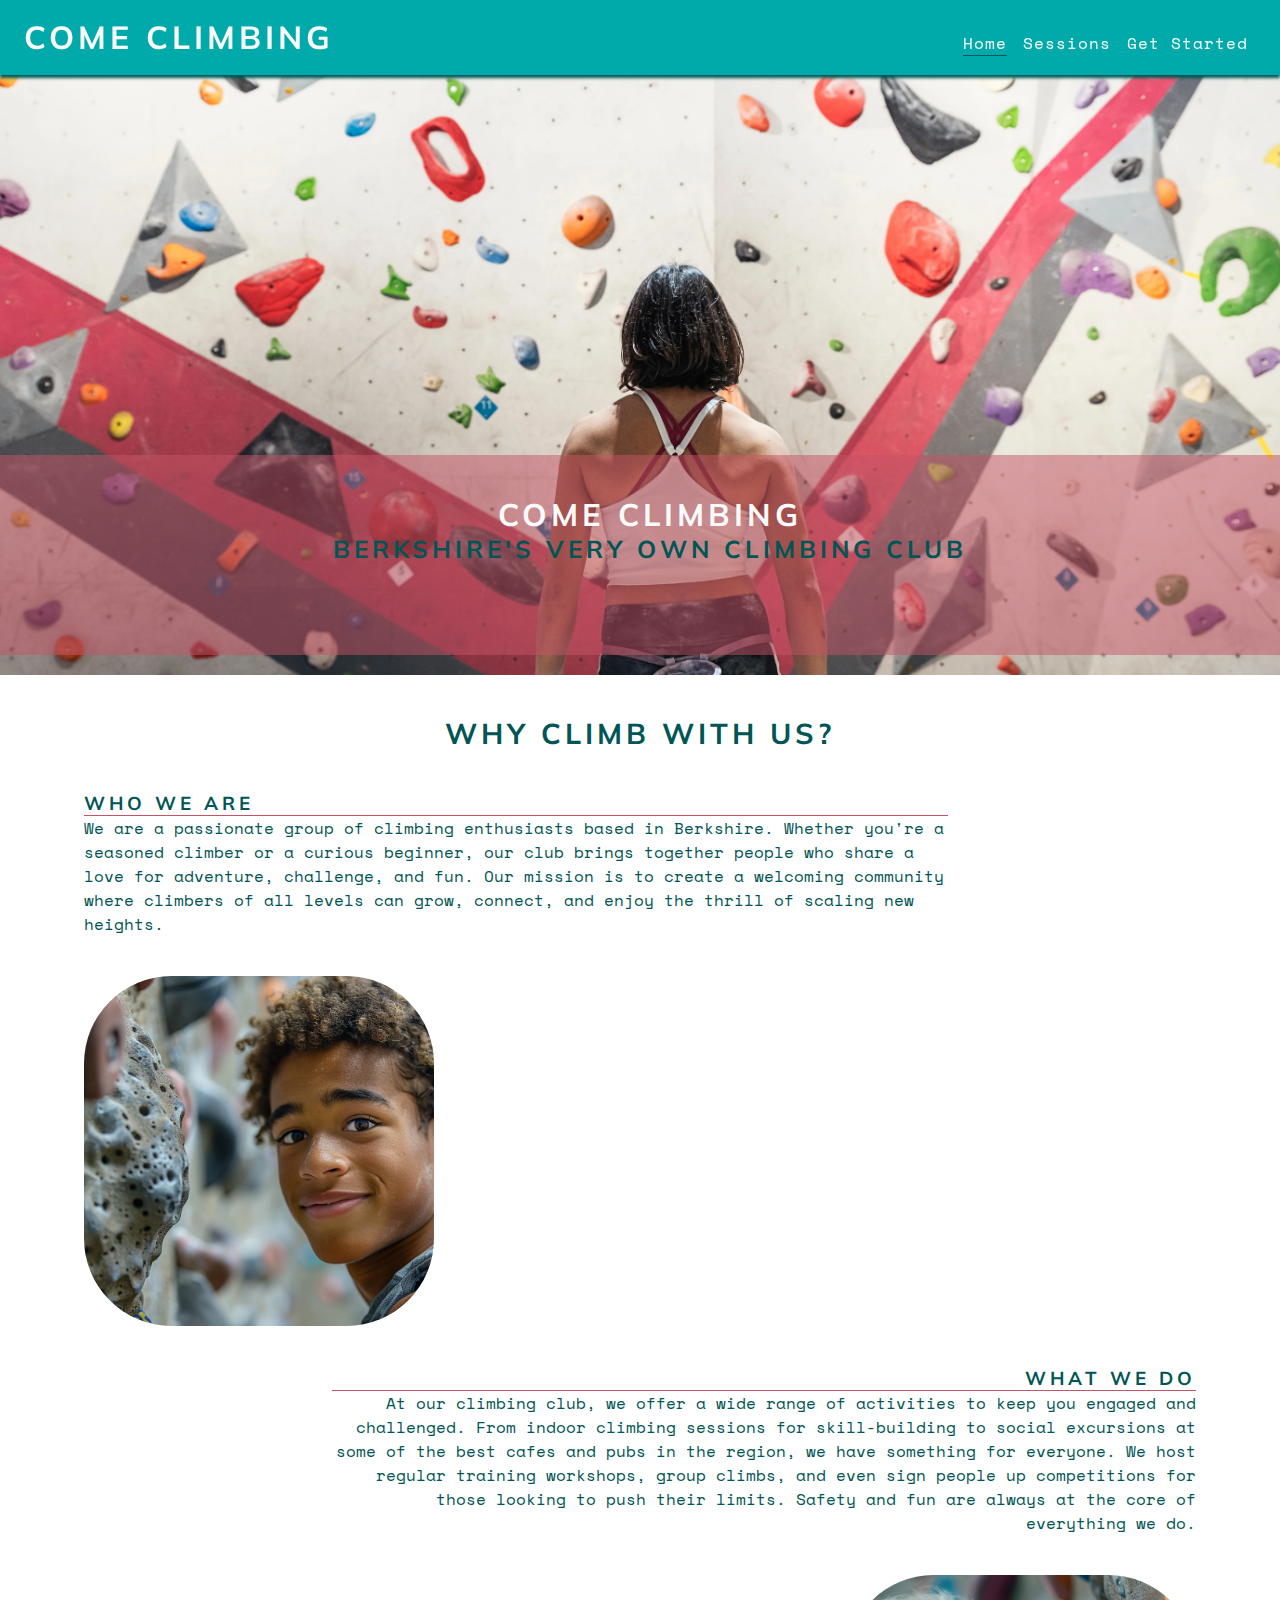
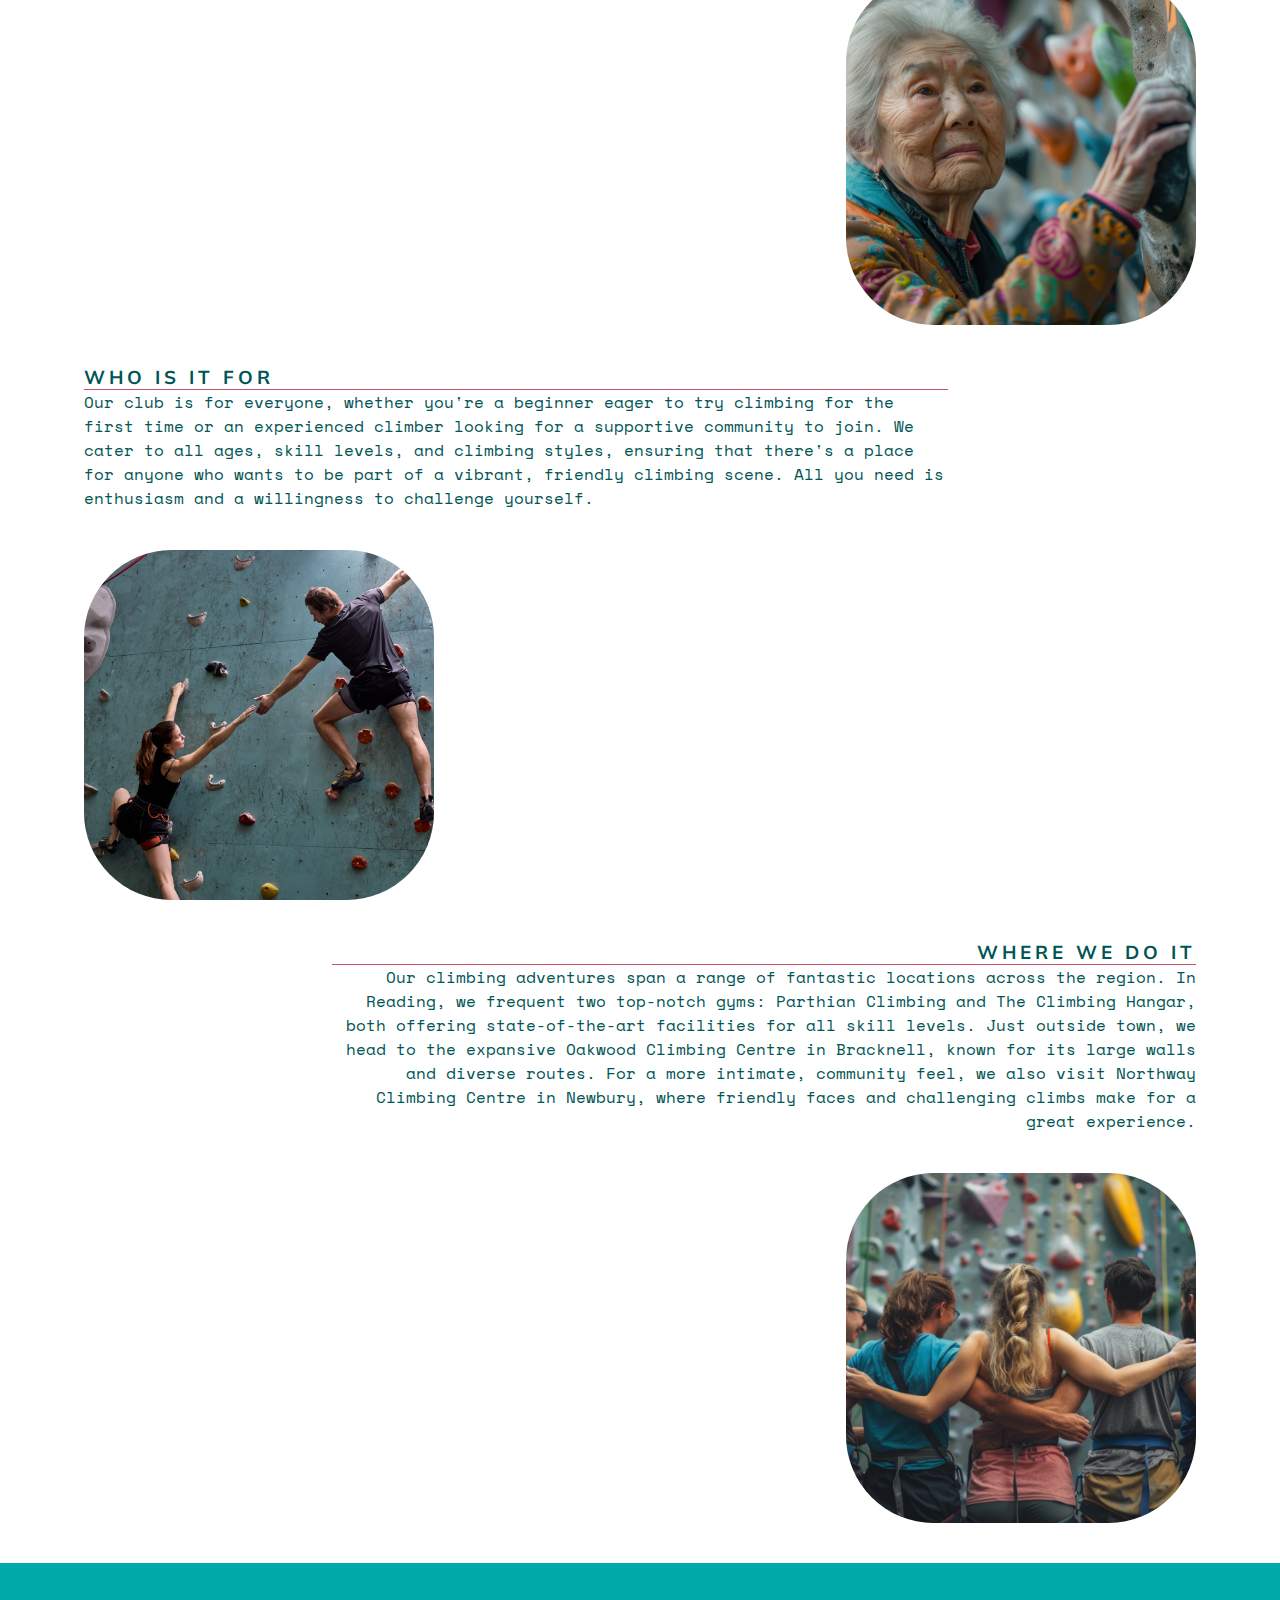
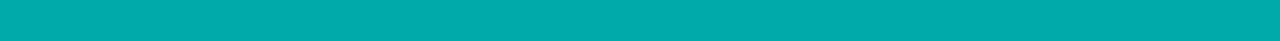
<file: index.html>
<!DOCTYPE html>
<html lang="en">

<head>
    <meta charset="UTF-8">
    <meta name="viewport" content="width=device-width, initial-scale=1.0">
    <!-- Meta tags search engines-->
    <meta name="description"
        content="Come Climbing, climbing mental heath club in Berkshire County, England, indoor-climbing, mental health, Reading, Wokingham and Newbury">
    <meta name="keywords"
        content="climbing, indoor-climbing, climbing club, climbers, making freinds, support group, mental health, fitness, exersise, sport, Berkshire, England, Reading, Newbury, Wokingham">
    <!-- Title -->
    <title>Come Climbing</title>
    <!-- Fav Icon -->
    <link rel="apple-touch-icon" sizes="180x180" href="assets/favicon_io-cc/apple-touch-icon.png">
    <link rel="icon" type="image/png" sizes="32x32" href="assets/favicon_io-cc/favicon-32x32.png">
    <link rel="icon" type="image/png" sizes="16x16" href="assets/favicon_io-cc/favicon-16x16.png">
    <link rel="manifest" href="assets/favicon_io-cc/site.webmanifest">
    <!-- style sheet link -->
    <link rel="stylesheet" href="assets/css/style.css">

    <!--css link that tutor provided so that font awsome icons were made visable-->
    <link rel="stylesheet" href="https://cdnjs.cloudflare.com/ajax/libs/font-awesome/6.6.0/css/all.min.css"
        integrity="sha512-Kc323vGBEqzTmouAECnVceyQqyqdsSiqLQISBL29aUW4U/M7pSPA/gEUZQqv1cwx4OnYxTxve5UMg5GT6L4JJg=="
        crossorigin="anonymous" referrerpolicy="no-referrer" />

<body>

    <!-- Header for document -->
    <header>
        <a href="index.html">
            <h1 id="logo">Come Climbing</h1>
        </a>
        <input type="checkbox" id="nav-toggle" name="nav-toggle">
        <label for="nav-toggle" class="nav-toggle-label"><i class="fa-solid fa-bars"></i></label></label>
        <nav>
            <ul id="menu">
                <li><a href="index.html" class="active">Home</a></li>
                <li><a href="sessions.html">Sessions</a></li>
                <li><a href="get-started.html">Get Started</a></li>
            </ul>
        </nav>
    </header>

    <!-- The Main content -->
    <main>
        <section id="hero">
            <div id="cover-heading">
                <h2>Come Climbing</h2>
                <h3>Berkshire's Very Own Climbing Club</h3>
            </div>
        </section>
        <section id="why">
            <h2>Why Climb With Us?</h2>
            
            <div id="who-we-are">
                <div class="why-text">
                    <h3>Who We Are</h3>
                    <p>We are a passionate group of climbing enthusiasts based in Berkshire. Whether you're a seasoned climber or a curious beginner, our club brings together people who share a love for adventure, challenge, and fun. Our mission is to create a welcoming community where climbers of all levels can grow, connect, and enjoy the thrill of scaling new heights.</p>
                </div>
                <!-- Image -->
                <div id="why-images-one">
                    <div class="rounded-image-one"></div>
                </div>
            </div>
            
            <div id="what-we-do">
                <div class="why-text">
                    <h3>What We Do</h3>
                    <p>At our climbing club, we offer a wide range of activities to keep you engaged and challenged. From indoor climbing sessions for skill-building to social excursions at some of the best cafes and pubs in the region, we have something for everyone. We host regular training workshops, group climbs, and even sign people up competitions for those looking to push their limits. Safety and fun are always at the core of everything we do.</p>
                </div>
                <!-- Image -->
                <div id="why-images-two"></div>
                    <div class="rounded-image-two"></div>
                </div>
    
            </div>
            
            <div id="who-is-it-for">
                <div class="why-text">
                    <h3>Who Is It For</h3>
                    <p>Our club is for everyone, whether you're a beginner eager to try climbing for the first time or an experienced climber looking for a supportive community to join. We cater to all ages, skill levels, and climbing styles, ensuring that there's a place for anyone who wants to be part of a vibrant, friendly climbing scene. All you need is enthusiasm and a willingness to challenge yourself.</p>
                </div>
                <!-- Image -->
                <div id="why-images-three"></div>
                    <div class="rounded-image-three"></div>
                </div>
            </div>

            <div id="where-we-do-it">
                <div class="why-text">
                    <h3>Where We Do It</h3>
                    <p>Our climbing adventures span a range of fantastic locations across the region. In Reading, we frequent two top-notch gyms: Parthian Climbing and The Climbing Hangar, both offering state-of-the-art facilities for all skill levels. Just outside town, we head to the expansive Oakwood Climbing Centre in Bracknell, known for its large walls and diverse routes. For a more intimate, community feel, we also visit Northway Climbing Centre in Newbury, where friendly faces and challenging climbs make for a great experience.</p>
                </div>
                <!-- Image -->
                <div id="why-images-four"></div>
                    <div class="rounded-image-four"></div>
                </div>
            </div>
        </section>
    </main>

    <!-- Footer for document with social media icons-->
    <footer>
        <ul id="social-network">
            <li>
                <a href="https://www.facebook.com/" target="_blank" rel="noopener"
                    aria-label="Visit our Facebook page (opens in a new tab)">
                    <i class="fa-brands fa-facebook"></i>
                </a>
            </li>
            <li>
                <a href="https://x.com/" target="_blank" rel="noopener"
                    aria-label="Visit our Twitter page (opens in a new tab)">
                    <i class="fa-brands fa-twitter"></i>
                </a>
            </li>
            <li>
                <a href="https://www.instagram.com/" target="_blank" rel="noopener"
                    aria-label="Visit our Instagram page (opens in a new tab)">
                    <i class="fa-brands fa-instagram"></i>
                </a>
            </li>
        </ul>
    </footer>

</body>

</html>
</file>
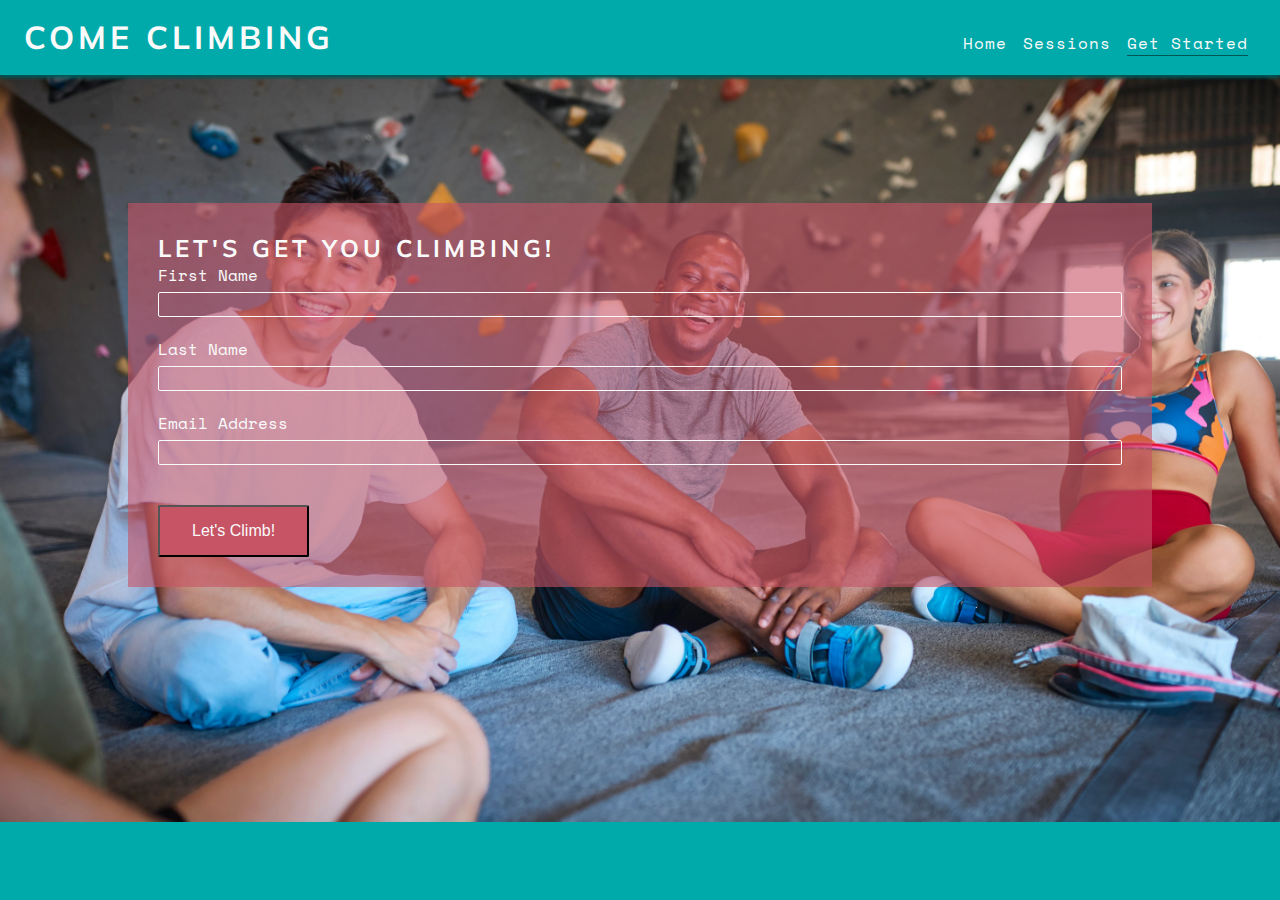
<file: get-started.html>
<!DOCTYPE html>
<html lang="en">

<head>
    <meta charset="UTF-8">
    <meta name="viewport" content="width=device-width, initial-scale=1.0">
    <!-- Meta tags search engines-->
    <meta name="description"
        content="Come Climbing, climbing mental heath club in Berkshire County, England, indoor-climbing, mental health, Reading, Wokingham and Newbury">
    <meta name="keywords"
        content="climbing, indoor-climbing, climbing club, climbers, making freinds, support group, mental health, fitness, exersise, sport, Berkshire, England, Reading, Newbury, Wokingham">
    <!-- Title -->
    <title>Come Climbing</title>
    <!-- Fav Icon -->
    <link rel="apple-touch-icon" sizes="180x180" href="assets/favicon_io-CC/apple-touch-icon.png">
    <link rel="icon" type="image/png" sizes="32x32" href="assets/favicon_io-CC/favicon-32x32.png">
    <link rel="icon" type="image/png" sizes="16x16" href="assets/favicon_io-CC/favicon-16x16.png">
    <link rel="manifest" href="assets/favicon_io-CC/site.webmanifest">
    <!-- style sheet link -->
    <link rel="stylesheet" href="assets/css/style.css">

    <!--css link that tutor provided so that font awsome icons were made visable-->
    <link rel="stylesheet" href="https://cdnjs.cloudflare.com/ajax/libs/font-awesome/6.6.0/css/all.min.css"
        integrity="sha512-Kc323vGBEqzTmouAECnVceyQqyqdsSiqLQISBL29aUW4U/M7pSPA/gEUZQqv1cwx4OnYxTxve5UMg5GT6L4JJg=="
        crossorigin="anonymous" referrerpolicy="no-referrer" />

<body>

    <!-- Header for document -->
    <header>
        <a href="index.html">
            <h1 id="logo">Come Climbing</h1>
        </a>
        <input type="checkbox" id="nav-toggle" name="nav-toggle">
        <label for="nav-toggle" class="nav-toggle-label"><i class="fa-solid fa-bars"></i></label></label>
        <nav>
            <ul id="menu">
                <li><a href="index.html">Home</a></li>
                <li><a href="sessions.html">Sessions</a></li>
                <li><a href="get-started.html" class="active">Get Started</a></li>
            </ul>
        </nav>
    </header>

    <!-- The Main content -->
    <main>
        <section id="get-started">
            <form id="get-started-form" method="POST" action="https://formdump.codeinstitute.net">
                <h2>Let's get you Climbing!</h2>
                <label for="first-name">First Name</label>
                <input type="text" name="first_name" id="first-name" class="text-input" required>
                <br>
                <label for="last-name">Last Name</label>
                <input type="text" name="last_name" id="last-name" class="text-input" required>
                <br>
                <label for="email-address">Email Address</label>
                <input type="email" name="email_address" id="email-address" class="text-input" required>
                <br>
                <button type="submit" class="join-button">Let's Climb!</button>
            </form>
        </section>
    </main>

    <!-- Footer for document -->
    <footer>
        <ul id="social-network">
            <li>
                <a href="https://www.facebook.com/" target="_blank" rel="noopener"
                    aria-label="Visit our Facebook page (opens in a new tab)">
                    <i class="fa-brands fa-facebook"></i>
                </a>
            </li>
            <li>
                <a href="https://x.com/" target="_blank" rel="noopener"
                    aria-label="Visit our Twitter page (opens in a new tab)">
                    <i class="fa-brands fa-twitter"></i>
                </a>
            </li>
            <li>
                <a href="https://www.instagram.com/" target="_blank" rel="noopener"
                    aria-label="Visit our Instagram page (opens in a new tab)">
                    <i class="fa-brands fa-instagram"></i>
                </a>
            </li>
        </ul>
    </footer>

</body>

</html>
</file>
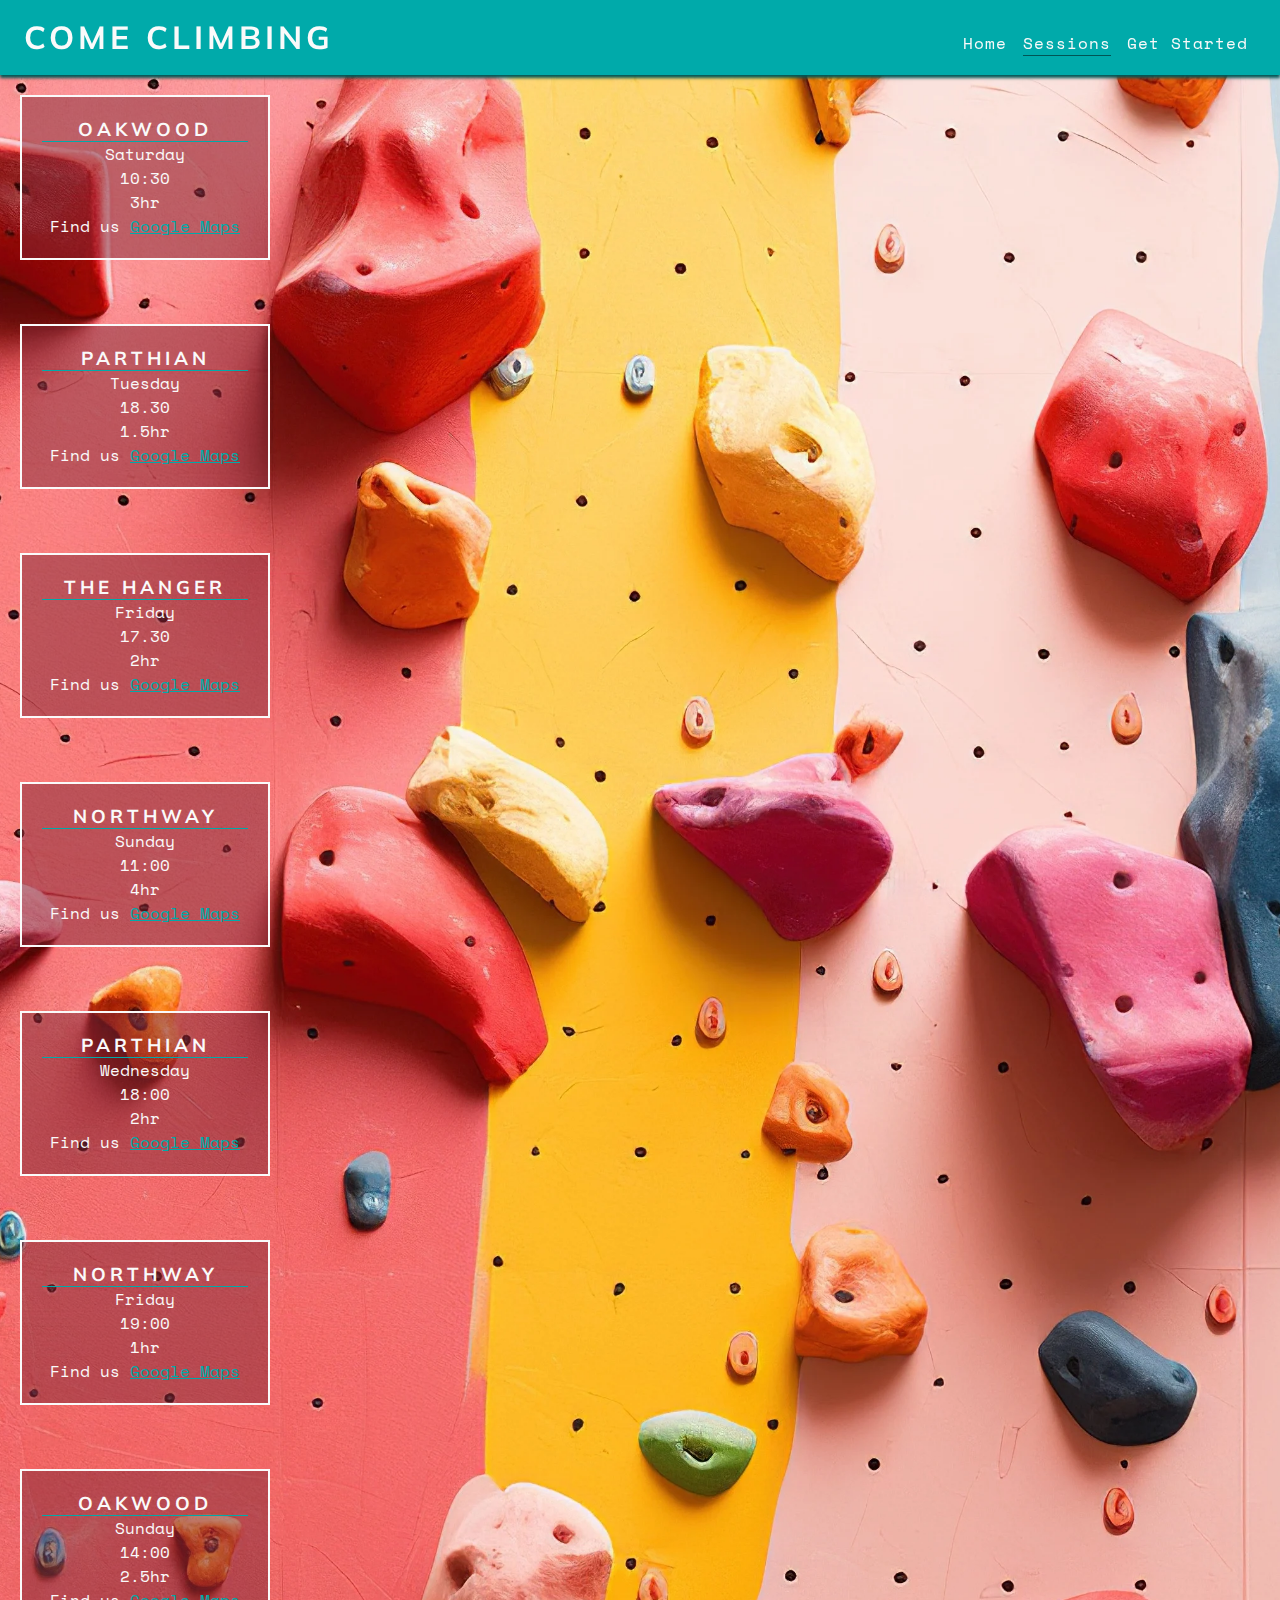
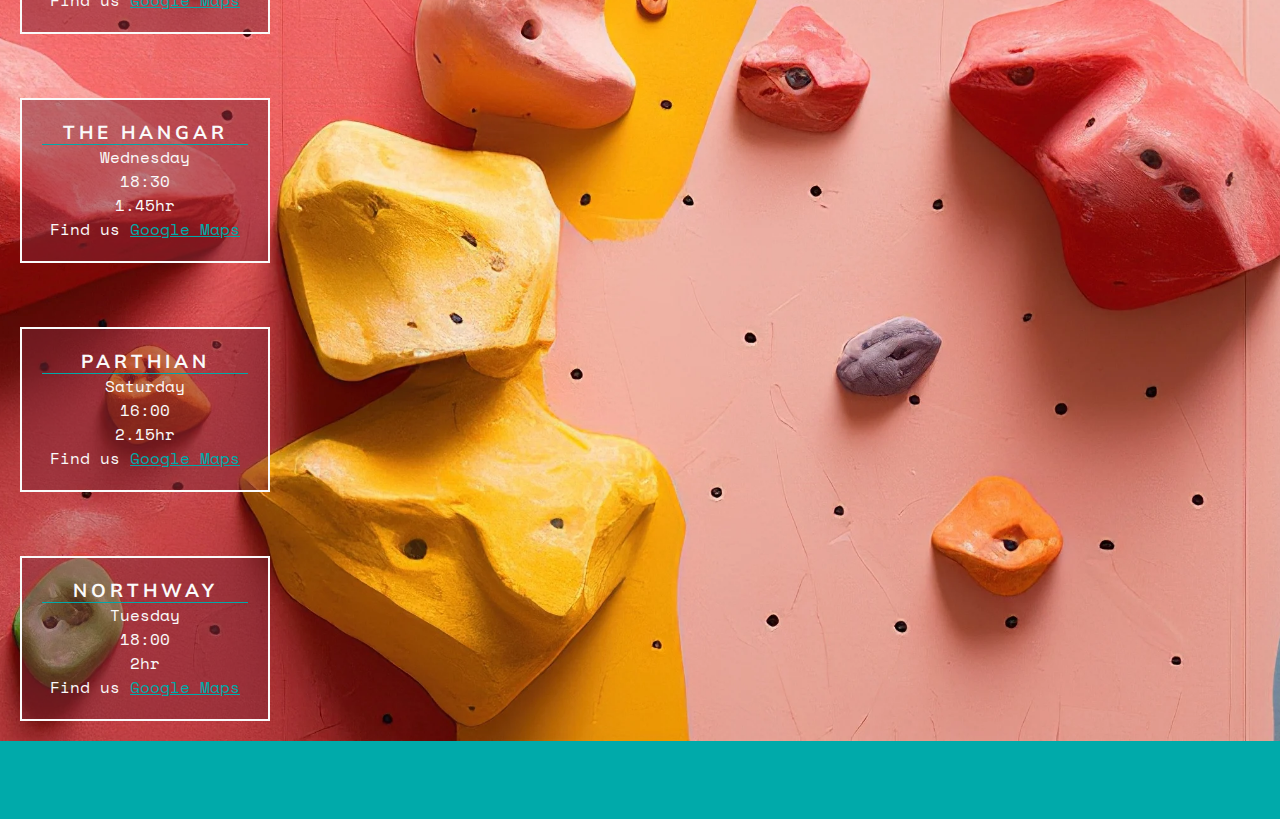
<file: sessions.html>
<!DOCTYPE html>
<html lang="en">

<head>
    <meta charset="UTF-8">
    <meta name="viewport" content="width=device-width, initial-scale=1.0">
    <!-- Meta tags search engines-->
    <meta name="description"
        content="Come Climbing, climbing mental heath club in Berkshire County, England, indoor-climbing, mental health, Reading, Wokingham and Newbury">
    <meta name="keywords"
        content="climbing, indoor-climbing, climbing club, climbers, making freinds, support group, mental health, fitness, exersise, sport, Berkshire, England, Reading, Newbury, Wokingham">
    <!-- Title -->
    <title>Come Climbing</title>
    <!-- Fav Icon -->
    <link rel="apple-touch-icon" sizes="180x180" href="assets/favicon_io-CC/apple-touch-icon.png">
    <link rel="icon" type="image/png" sizes="32x32" href="assets/favicon_io-CC/favicon-32x32.png">
    <link rel="icon" type="image/png" sizes="16x16" href="assets/favicon_io-CC/favicon-16x16.png">
    <link rel="manifest" href="assets/favicon_io-CC/site.webmanifest">
    <!-- style sheet link -->
    <link rel="stylesheet" href="assets/css/style.css">

    <!--css link that tutor provided so that font awsome icons were made visable-->
    <link rel="stylesheet" href="https://cdnjs.cloudflare.com/ajax/libs/font-awesome/6.6.0/css/all.min.css"
        integrity="sha512-Kc323vGBEqzTmouAECnVceyQqyqdsSiqLQISBL29aUW4U/M7pSPA/gEUZQqv1cwx4OnYxTxve5UMg5GT6L4JJg=="
        crossorigin="anonymous" referrerpolicy="no-referrer" />

<body>

    <!-- Header for document -->
    <header>
        <a href="index.html">
            <h1 id="logo">Come Climbing</h1>
        </a>
        <input type="checkbox" id="nav-toggle" name="nav-toggle">
        <label for="nav-toggle" class="nav-toggle-label"><i class="fa-solid fa-bars"></i></label></label>
        <nav>
            <ul id="menu">
                <li><a href="index.html">Home</a></li>
                <li><a href="sessions.html" class="active">Sessions</a></li>
                <li><a href="get-started.html">Get Started</a></li>
            </ul>
        </nav>
    </header>

    <!-- The Main content -->
    <main>
        <section id="sessions">
            <div id="times">
                <div>
                    <h3>Oakwood</h3>
                    <p>Saturday</p>
                    <p>10:30</p>
                    <p>3hr</p>
                    <p>Find us
                        <a href="https://www.google.co.uk/maps/place/Oakwood+Climbing+Centre/@51.4029353,-0.7980217,16.79z/data=!4m6!3m5!1s0x487680e1b84c9b7b:0xf616c1feb3c9015c!8m2!3d51.4037391!4d-0.7993151!16s%2Fg%2F11c6qknhcf?entry=ttu&g_ep=EgoyMDI0MTAwOS4wIKXMDSoASAFQAw%3D%3D"
                            target="_blank">Google Maps</a>
                    </p>
                </div>
                <br>
                <div>
                    <h3>Parthian</h3>
                    <p>Tuesday</p>
                    <p>18.30</p>
                    <p>1.5hr</p>
                    <p>Find us
                        <a href="https://www.google.co.uk/maps/place/Parthian+Climbing/@51.4425059,-0.9726496,17z/data=!3m1!4b1!4m6!3m5!1s0x48769b69f1d1ebc9:0x9530b80498ed81e!8m2!3d51.4425026!4d-0.9700747!16s%2Fg%2F1tfj_byw?entry=ttu&g_ep=EgoyMDI0MTAwOS4wIKXMDSoASAFQAw%3D%3D"
                            target="_blank">Google Maps</a>
                    </p>
                </div>
                <br>
                <div>
                    <h3>The Hanger</h3>
                    <p>Friday</p>
                    <p>17.30</p>
                    <p>2hr</p>
                    <p>Find us
                        <a href="https://www.google.co.uk/maps/place/The+Climbing+Hangar+Reading/@51.4635006,-1.0158152,17z/data=!4m10!1m2!2m1!1sthe+hanger+reading!3m6!1s0x607d48f12ef70701:0x48c74b74e234cfce!8m2!3d51.4634955!4d-1.0131792!15sChJ0aGUgaGFuZ2VyIHJlYWRpbmdaFCISdGhlIGhhbmdlciByZWFkaW5nkgENcm9ja19jbGltYmluZ-ABAA!16s%2Fg%2F11sbl040dn?entry=ttu&g_ep=EgoyMDI0MTAwOS4wIKXMDSoASAFQAw%3D%3D"
                            target="_blank">Google Maps</a>
                    </p>
                </div>
                <br>
                <div>
                    <h3>Northway</h3>
                    <p>Sunday</p>
                    <p>11:00</p>
                    <p>4hr</p>
                    <p>Find us
                        <a href="https://www.google.co.uk/maps/place/Northway+Climbing+Centre/@51.3965197,-1.3192198,17.25z/data=!4m6!3m5!1s0x4876a76105ce5af3:0x4e428c1bb2af93f9!8m2!3d51.3964786!4d-1.3164998!16s%2Fg%2F11q99p3s8q?entry=ttu&g_ep=EgoyMDI0MTAwOS4wIKXMDSoASAFQAw%3D%3D"
                            target="_blank">Google Maps</a>
                    </p>
                </div>
                <br>
                <div>
                    <h3>Parthian</h3>
                    <p>Wednesday</p>
                    <p>18:00</p>
                    <p>2hr</p>
                    <p>Find us
                        <a href="https://www.google.co.uk/maps/place/Parthian+Climbing/@51.4425059,-0.9726496,17z/data=!3m1!4b1!4m6!3m5!1s0x48769b69f1d1ebc9:0x9530b80498ed81e!8m2!3d51.4425026!4d-0.9700747!16s%2Fg%2F1tfj_byw?entry=ttu&g_ep=EgoyMDI0MTAwOS4wIKXMDSoASAFQAw%3D%3D"
                            target="_blank">Google Maps</a>
                    </p>
                </div>
                <br>
                <div>
                    <h3>Northway</h3>
                    <p>Friday</p>
                    <p>19:00</p>
                    <p>1hr</p>
                    <p>Find us
                        <a href="https://www.google.co.uk/maps/place/Northway+Climbing+Centre/@51.3965197,-1.3192198,17.25z/data=!4m6!3m5!1s0x4876a76105ce5af3:0x4e428c1bb2af93f9!8m2!3d51.3964786!4d-1.3164998!16s%2Fg%2F11q99p3s8q?entry=ttu&g_ep=EgoyMDI0MTAwOS4wIKXMDSoASAFQAw%3D%3D"
                            target="_blank">Google Maps</a>
                    </p>
                </div>
                <br>
                <div>
                    <h3>Oakwood</h3>
                    <p>Sunday</p>
                    <p>14:00</p>
                    <p>2.5hr</p>
                    <p>Find us
                        <a href="https://www.google.co.uk/maps/place/Oakwood+Climbing+Centre/@51.4029353,-0.7980217,16.79z/data=!4m6!3m5!1s0x487680e1b84c9b7b:0xf616c1feb3c9015c!8m2!3d51.4037391!4d-0.7993151!16s%2Fg%2F11c6qknhcf?entry=ttu&g_ep=EgoyMDI0MTAwOS4wIKXMDSoASAFQAw%3D%3D"
                            target="_blank">Google Maps</a>
                    </p>
                </div>
                <br>
                <div>
                    <h3>The Hangar</h3>
                    <p>Wednesday</p>
                    <p>18:30</p>
                    <p>1.45hr</p>
                    <p>Find us
                        <a href="https://www.google.co.uk/maps/place/The+Climbing+Hangar+Reading/@51.4635006,-1.0158152,17z/data=!4m10!1m2!2m1!1sthe+hanger+reading!3m6!1s0x607d48f12ef70701:0x48c74b74e234cfce!8m2!3d51.4634955!4d-1.0131792!15sChJ0aGUgaGFuZ2VyIHJlYWRpbmdaFCISdGhlIGhhbmdlciByZWFkaW5nkgENcm9ja19jbGltYmluZ-ABAA!16s%2Fg%2F11sbl040dn?entry=ttu&g_ep=EgoyMDI0MTAwOS4wIKXMDSoASAFQAw%3D%3D"
                            target="_blank">Google Maps</a>
                    </p>
                </div>
                <br>
                <div>
                    <h3>Parthian</h3>
                    <p>Saturday</p>
                    <p>16:00</p>
                    <p>2.15hr</p>
                    <p>Find us
                        <a href="https://www.google.co.uk/maps/place/Parthian+Climbing/@51.4425059,-0.9726496,17z/data=!3m1!4b1!4m6!3m5!1s0x48769b69f1d1ebc9:0x9530b80498ed81e!8m2!3d51.4425026!4d-0.9700747!16s%2Fg%2F1tfj_byw?entry=ttu&g_ep=EgoyMDI0MTAwOS4wIKXMDSoASAFQAw%3D%3D"
                            target="_blank">Google Maps</a>
                    </p>
                </div>
                <br>
                <div>
                    <h3>Northway</h3>
                    <p>Tuesday</p>
                    <p>18:00</p>
                    <p>2hr</p>
                    <p>Find us
                        <a href="https://www.google.co.uk/maps/place/Northway+Climbing+Centre/@51.3965197,-1.3192198,17.25z/data=!4m6!3m5!1s0x4876a76105ce5af3:0x4e428c1bb2af93f9!8m2!3d51.3964786!4d-1.3164998!16s%2Fg%2F11q99p3s8q?entry=ttu&g_ep=EgoyMDI0MTAwOS4wIKXMDSoASAFQAw%3D%3D"
                            target="_blank">Google Maps</a>
                    </p>
                </div>
            </div>
        </section>
    </main>

    <!-- Footer for document -->
    <footer>
        <ul id="social-network">
            <li>
                <a href="https://www.facebook.com/" target="_blank" rel="noopener"
                    aria-label="Visit our Facebook page (opens in a new tab)">
                    <i class="fa-brands fa-facebook"></i>
                </a>
            </li>
            <li>
                <a href="https://x.com/" target="_blank" rel="noopener"
                    aria-label="Visit our Twitter page (opens in a new tab)">
                    <i class="fa-brands fa-twitter"></i>
                </a>
            </li>
            <li>
                <a href="https://www.instagram.com/" target="_blank" rel="noopener"
                    aria-label="Visit our Instagram page (opens in a new tab)">
                    <i class="fa-brands fa-instagram"></i>
                </a>
            </li>
        </ul>
    </footer>

</body>

</html>
</file>
<file: assets/css/style.css>
/* Google fonts import*/
@import url('https://fonts.googleapis.com/css2?family=Mulish:ital,wght@0,200..1000;1,200..1000&family=Space+Mono:ital,wght@0,400;0,700;1,400;1,700&display=swap');

/* Asterix selector to overide default browser styles*/
* {
    padding: 0;
    margin: 0;
    box-sizing: border-box;
}

/* General styles*/
body {
    min-height: 100vh;
    display: flex;
    flex-direction: column;
    width: 100%;
    /* generic project styles */
    color: #fafafa;
    font-family: 'Space Mono', sans-serif;

}

h1, h2, h3 {
    font-family: 'Mulish', sans-serif;
    text-transform: uppercase;
    letter-spacing: 4px;
    color: #fafafa;
}
/* Header */
header {
    background-color: #00aaaa;
    padding: 0 1rem;
    position: sticky;
    top: 0;
    z-index: 1000;
    width: 100%;
    box-shadow: 0 3px 3px #005555;
    display: flex;
    justify-content: space-between;
    align-items: baseline;
}
header h1 {
    text-align: start;
}

header a {
    text-decoration: none;
    color: inherit;
}

#menu   {
    font-size: 100%;
    letter-spacing: 1px;
    list-style-type: none;
}

#menu > li {
    margin-bottom: 1rem;
}

.active {
    border-bottom: 1px solid #005555;
}

/* nav bar styles and drop down */
nav {
    position: absolute;
    background-color: #00aaaa;
    left: 0;
    width: 100%;
    padding: 0 1rem;
    box-shadow: 0 3px 3px #005555;
    display: none;
    top: 100%;
    color: #fafafa;
}

#nav-toggle:checked~nav {
    display: block;
}

#nav-toggle {
    display: none;
}

.nav-toggle-label {
    font-size: 2.5rem;
}
/* Main */
main {
    display: flex;
    flex-direction: column;
    flex: 1 0 auto; 
}

/* Hero Styles*/
#hero {
    height: 600px;
    width: 100%;
    background: url(../images/adobestock_194158623!.webp) no-repeat center center / cover;
    position: relative;
}

#cover-heading {
    background-color: rgba(198, 84, 101, 0.5);
    font-size: 130%;
    position: absolute;
    bottom: 20px;
    width: 100%;
    min-height: 200px;
    padding-top: 40px;
    padding-left: 20px;
    text-align: center;
}

#why > h2, h3 {
    color: #005555;
}

#why > h2 {
    margin-top: 20px;
    margin-bottom: 20px;
    text-align: center;
    font-size: 180%;
}
#why {
    width: 90%;
    margin: 20px auto;
    color: #005555;
}

.why-text {
    margin: 20px;
    text-align: center;
}

.why-text > h3 {
    border-bottom: 1px solid rgb(198, 84, 101);
}

#why-images-one,  #why-images-two, #why-images-three, #why-images-four{
    display: flex;
}

.rounded-image-one {
    background: url(../images/adobestock_764491098!.webp) no-repeat top center / cover;
    height: 90vw;
    width: 90vw;
    margin: 20px;
    border-radius: 25%;
    max-width: 350px;
    max-height: 350px; 
}

.rounded-image-two {
    background: url(../images/adobestock_905242371!.webp) no-repeat top center / cover;
    height: 90vw;
    width: 90vw;
    margin: 20px;
    border-radius: 25%;
    max-width: 350px;
    max-height: 350px
}


.rounded-image-three {
    background: url(../images/adobestock_434253933!.webp) no-repeat top center / cover;
    height: 90vw;
    width: 90vw;
    margin: 20px;
    border-radius: 25%;
    max-width: 350px;
    max-height: 350px
}

.rounded-image-four {
    background: url(../images/adobestock_774392307!.webp) no-repeat top center / cover;
    height: 90vw;
    width: 90vw;
    margin: 20px;
    border-radius: 25%;
    max-width: 350px;
    max-height: 350px
}
/* sessions html styles*/
#sessions {
    background: url(../images/adobestock_633496174!.webp) no-repeat center / cover;
    display: flex;
    flex-wrap: wrap;
}
#times {
    display: grid;
    grid-template-columns: repeat(auto-fill, minmax(250px, 1fr)); /* Adjust columns based on available space */
    gap: 20px; /* Space between items */
    padding: 20px;
}

#times > div {
    color: #fafafa;
    background-color: rgba(128, 40, 53, 0.5);
    padding: 20px;
    text-align: center;
    border: 2px solid #fafafa;
}

#sessions h3 {
    color: #fafafa;
    border-bottom: 1px solid #00aaaa;
}

#sessions a {
    color: #00aaaa;
}

/* Sign up styles*/
#get-started {
    background-image: url("../images/adobestock_776109699!.webp");
    background-size: cover;
    background-position: 100%;
    padding: 10%;
    flex-grow: 1;
    
}

#get-started-form {
    color: #fafafa;
    background-color: rgba(198, 84, 101, 0.6);
    padding: 30px;
}

#signup-form > h2 {
    color: #fafafa;
    margin-bottom: 20px;
}

.text-input {
    background: transparent;
    color: #fafafa;
    width: 100%;
    height: 25px;
    margin: 5px 0 20px 0;
    border: 1px solid #fafafa;
    border-radius: 2px;
    padding: 0 5px;
}


.join-button {
    margin-top: 20px;
    border-radius: 2px;
    padding: 15px 32px;
    font-size: 100%;
    background-color: #c65465;
    color: #fafafa;
}
/* Footer */
footer {
    background-color: #00aaaa;
}
#social-network {
    text-align: center;
    padding: 20px 0;
    display: flex;
    justify-content: space-evenly;
    list-style-type: none;
}

#social-network i {
    font-size: 160%;
    padding: 5%;
    color: #fafafa;
}

/* Media query for tablets and larger (768px)*/
@media screen and (min-width: 768px) {
    /* Header */
    nav {
        display: flex;
        position: relative;
        box-shadow: none;
        width: fit-content;
    }

    #menu {
        display: flex;
    }

    #menu > li {
        padding-left: 1rem;
    }

    .nav-toggle-label {
        display: none;
    }

    #logo {
        font-size: 200%;
        line-height: 75px;
        margin: 0 0.5rem;
    }

    /* why section*/
    #who-we-are, #what-we-do, #who-is-it-for, #where-we-do-it {
        display: flex;
        flex-direction: column;
        width: 100%;
    }

    #who-we-are > div, #what-we-do > div, #who-is-it-for > div, #where-we-do-it > div {
        width: 75%;
    }

    #who-we-are > div, #who-is-it-for > div {
        text-align: left;
        align-self: flex-start;
    }

    #what-we-do > div, #where-we-do-it > div {
        text-align: end;
        align-self: flex-end;
    }

    /* Get started form */
    #signup {
        background-position: center;
        position: relative;
    }

    #signup-form {
        max-width: 300px;
        position: absolute;
        left: 10%;
        top: 150px;
    }

    .text-input:hover {
        border-color: #c65465;
    }

    .join-button:hover {
        background-color: #fafafa;
        color: #c65465;
    }
}

/* Media Query: for laptops (992px and larger)*/
@media screen and (min-width: 992px) {
    #menu a:hover {
        border-bottom: 1px solid #fafafa;
    }

}
</file>
